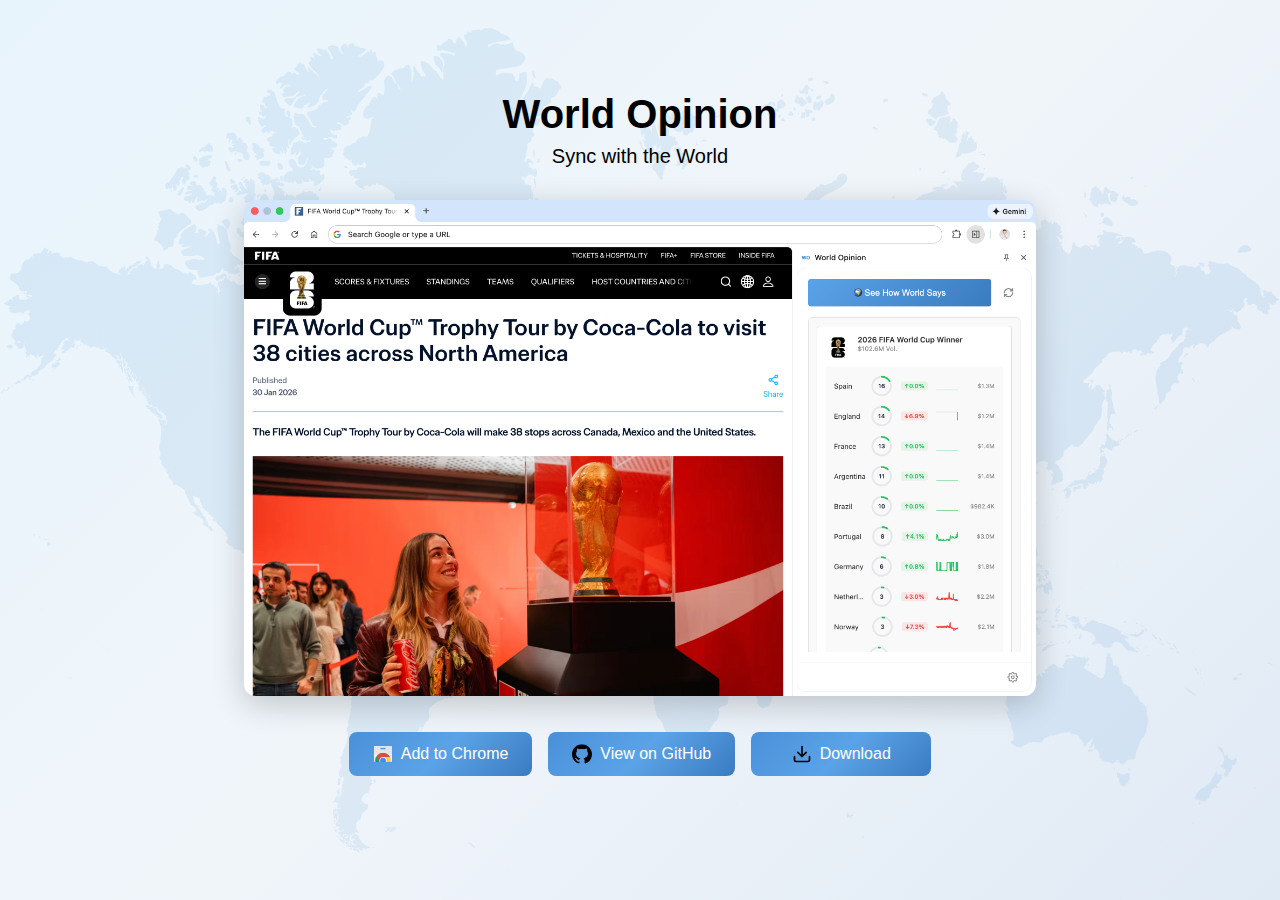
<file: index.html>
<!DOCTYPE html>
<html lang="en">
<head>
    <meta charset="UTF-8">
    <meta name="viewport" content="width=device-width, initial-scale=1.0">
    <!-- Google tag (gtag.js) -->
    <script async src="https://www.googletagmanager.com/gtag/js?id=G-9YZVWZNQWQ"></script>
    <script>
      window.dataLayer = window.dataLayer || [];
      function gtag(){dataLayer.push(arguments);}
      gtag('js', new Date());
    
      gtag('config', 'G-9YZVWZNQWQ');
    </script>
    <link rel="icon" type="image/svg+xml" href="icons/icon.svg">
    <title>World Opinion - See How World Says</title>
    <style>
        * {
            margin: 0;
            padding: 0;
            box-sizing: border-box;
        }
        body {
            font-family: -apple-system, BlinkMacSystemFont, 'Segoe UI', Roboto, sans-serif;
            background:
                url('assets/world.svg') center/100% auto no-repeat,
                linear-gradient(135deg, #e8f4fc 0%, #f0f5fa 50%, #e0eaf5 100%);
            min-height: 100vh;
            display: flex;
            align-items: center;
            justify-content: center;
            padding: 20px;
        }
        .container {
            text-align: center;
            width: 61.8vw;
        }
        h1 {
            color: #000;
            font-size: 2.5rem;
            margin-bottom: 0.5rem;
        }
        .tagline {
            color: #000;
            font-size: 1.25rem;
            margin-bottom: 2rem;
        }
        .screenshot {
            width: 100%;
            border-radius: 12px;
            box-shadow: 0 8px 32px rgba(0, 0, 0, 0.2);
            margin-bottom: 2rem;
        }
        .buttons {
            display: flex;
            gap: 1rem;
            justify-content: center;
            flex-wrap: wrap;
            margin-bottom: 2rem;
        }
        .btn {
            padding: 12px 24px;
            border-radius: 8px;
            font-size: 1rem;
            font-weight: 500;
            text-decoration: none;
            transition: transform 0.2s, box-shadow 0.2s;
            display: inline-flex;
            align-items: center;
            justify-content: center;
            min-width: 180px;
        }
        .btn-primary {
            background: linear-gradient(135deg, #4A90D9 0%, #5BA3E8 50%, #3A7BC0 100%);
            color: #fff;
        }
        .btn-primary:hover {
            transform: translateY(-2px);
            box-shadow: 0 4px 12px rgba(74, 144, 217, 0.4);
        }
        .btn-secondary {
            background: rgba(74, 144, 217, 0.1);
            color: #4A90D9;
            border: 1px solid rgba(74, 144, 217, 0.3);
        }
        .btn-secondary:hover {
            transform: translateY(-2px);
            background: rgba(74, 144, 217, 0.2);
        }
        .btn-disabled {
            background: rgba(74, 144, 217, 0.2);
            color: rgba(74, 144, 217, 0.6);
            cursor: not-allowed;
        }
        .btn-icon {
            width: 20px;
            height: 20px;
            margin-right: 8px;
        }
        .btn-disabled .btn-icon {
            opacity: 0.7;
        }
    </style>
</head>
<body>
    <div class="container">
        <h1>World Opinion</h1>
        <p class="tagline">Sync with the World</p>
        <img src="screenshots/screenshot.png" alt="World Opinion screenshot" class="screenshot">
        <div class="buttons">
            <a href="https://chromewebstore.google.com/detail/world-opinion/mflfnnkpkkhcapmgaapjjhlncalfglce" class="btn btn-primary" target="_blank" rel="noopener noreferrer"><img src="assets/chrome-web-store.svg" alt="" class="btn-icon">Add to Chrome</a>
            <a href="https://github.com/DavyMorgan/world-opinion" class="btn btn-primary" target="_blank" rel="noopener noreferrer"><img src="assets/github.svg" alt="" class="btn-icon">View on GitHub</a>
            <a href="https://github.com/DavyMorgan/world-opinion/releases/latest" class="btn btn-primary" target="_blank" rel="noopener noreferrer"><img src="assets/download.svg" alt="" class="btn-icon">Download</a>
        </div>
    </div>
</body>
</html>
</file>
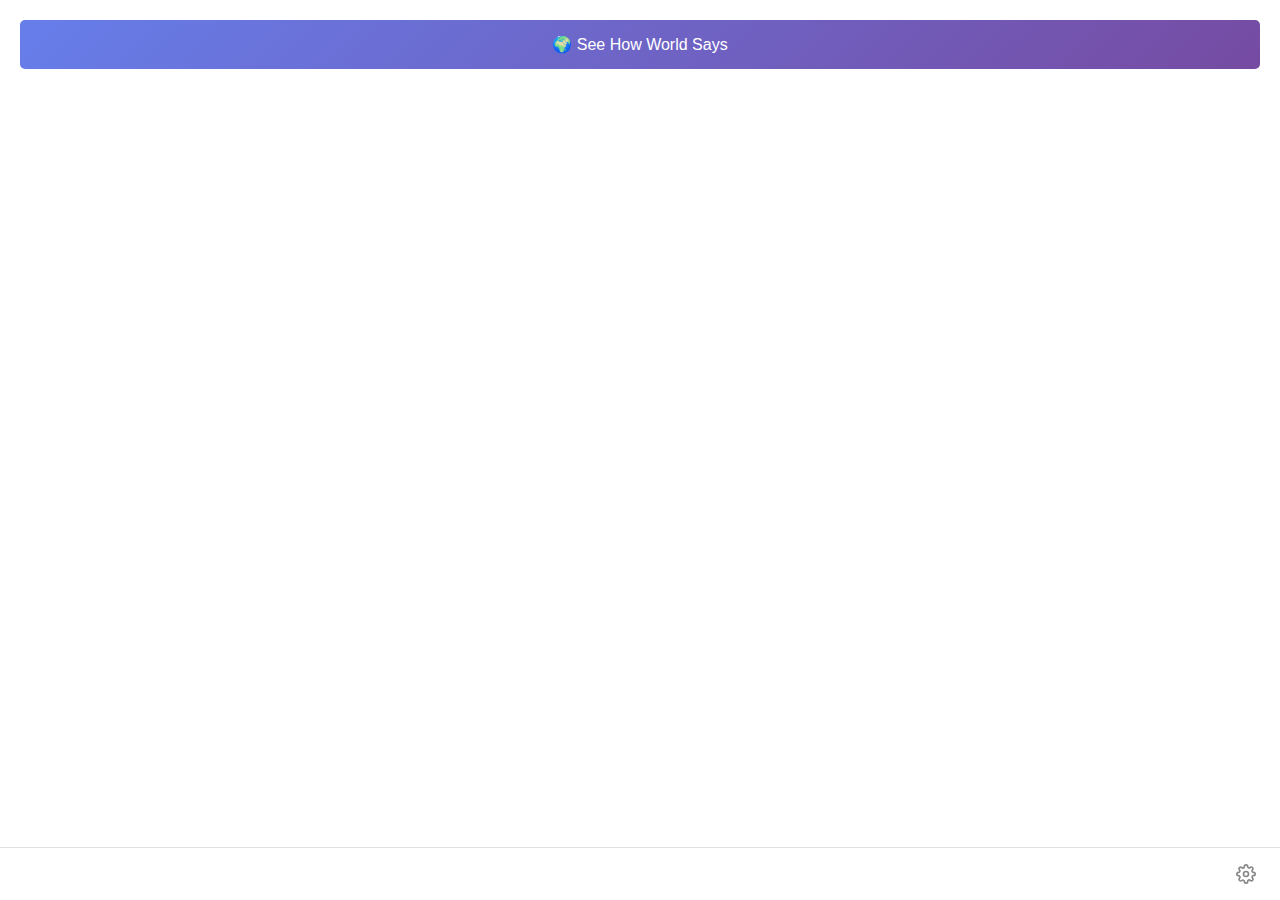
<file: popup.html>
<!DOCTYPE html>
<html lang="en">
<head>
  <meta charset="UTF-8">
  <meta name="viewport" content="width=device-width, initial-scale=1.0">
  <title>World Opinion</title>
  <link rel="stylesheet" href="popup.css">
</head>
<body>
  <div class="container">
    <div id="mainContent">
      <button id="analyzeBtn" class="btn btn-primary btn-large">
        🌍 See How World Says
      </button>

      <div id="loading" class="loading hidden">
        <div id="screenshotPreview" class="screenshot-preview hidden">
          <img id="screenshotImg" alt="Page being analyzed">
        </div>
        <div class="progress-milestones">
          <div class="milestone" data-stage="chrome">
            <div class="milestone-icon">
              <img src="icons/chrome.png" alt="Chrome">
            </div>
            <span class="milestone-label">Extract</span>
          </div>
          <div class="milestone-connector"></div>
          <div class="milestone" data-stage="gemini">
            <div class="milestone-icon">
              <img src="icons/gemini.png" alt="Gemini">
            </div>
            <span class="milestone-label">Analyze</span>
          </div>
          <div class="milestone-connector"></div>
          <div class="milestone" data-stage="polymarket">
            <div class="milestone-icon">
              <img src="icons/polymarket.png" alt="Polymarket">
            </div>
            <span class="milestone-label">Search</span>
          </div>
          <div class="milestone-connector"></div>
          <div class="milestone" data-stage="filter">
            <div class="milestone-icon">
              <img src="icons/gemini.png" alt="Gemini">
            </div>
            <span class="milestone-label">Filter</span>
          </div>
        </div>
        <p id="progressText">Extracting page content...</p>
      </div>

      <div id="results" class="results hidden">
        <div id="analysis" class="section">
          <h3>Content Analysis</h3>
          <p id="analysisText"></p>
        </div>

        <div id="keywords" class="section hidden">
          <h3>Keywords</h3>
          <div id="keywordsList" class="tags-container"></div>
        </div>

        <div id="markets" class="section">
          <div id="marketsList"></div>
        </div>
      </div>

      <div id="error" class="error hidden"></div>
    </div>

    <footer>
      <button id="settingsBtn" class="settings-icon-btn" title="Settings">
        <svg width="20" height="20" viewBox="0 0 24 24" fill="none" stroke="currentColor" stroke-width="2" stroke-linecap="round" stroke-linejoin="round">
          <circle cx="12" cy="12" r="3"></circle>
          <path d="M19.4 15a1.65 1.65 0 0 0 .33 1.82l.06.06a2 2 0 0 1 0 2.83 2 2 0 0 1-2.83 0l-.06-.06a1.65 1.65 0 0 0-1.82-.33 1.65 1.65 0 0 0-1 1.51V21a2 2 0 0 1-2 2 2 2 0 0 1-2-2v-.09A1.65 1.65 0 0 0 9 19.4a1.65 1.65 0 0 0-1.82.33l-.06.06a2 2 0 0 1-2.83 0 2 2 0 0 1 0-2.83l.06-.06a1.65 1.65 0 0 0 .33-1.82 1.65 1.65 0 0 0-1.51-1H3a2 2 0 0 1-2-2 2 2 0 0 1 2-2h.09A1.65 1.65 0 0 0 4.6 9a1.65 1.65 0 0 0-.33-1.82l-.06-.06a2 2 0 0 1 0-2.83 2 2 0 0 1 2.83 0l.06.06a1.65 1.65 0 0 0 1.82.33H9a1.65 1.65 0 0 0 1-1.51V3a2 2 0 0 1 2-2 2 2 0 0 1 2 2v.09a1.65 1.65 0 0 0 1 1.51 1.65 1.65 0 0 0 1.82-.33l.06-.06a2 2 0 0 1 2.83 0 2 2 0 0 1 0 2.83l-.06.06a1.65 1.65 0 0 0-.33 1.82V9a1.65 1.65 0 0 0 1.51 1H21a2 2 0 0 1 2 2 2 2 0 0 1-2 2h-.09a1.65 1.65 0 0 0-1.51 1z"></path>
        </svg>
      </button>
    </footer>

    <div id="settingsPanel" class="settings-panel hidden">
      <h3>Model Configuration</h3>
      <div class="input-group model-group">
        <label for="geminiModel">Model:</label>
        <select id="geminiModel" class="model-select">
          <option value="gemini-nano" id="nanoOption" class="hidden">Gemini Nano (on device)</option>
          <option value="gemini-3-pro-preview">Gemini 3 Pro</option>
          <option value="gemini-3-flash-preview" selected>Gemini 3 Flash</option>
          <option value="gemini-2.5-pro">Gemini 2.5 Pro</option>
          <option value="gemini-2.5-flash">Gemini 2.5 Flash</option>
          <option value="gemini-2.5-flash-lite">Gemini 2.5 Flash Lite</option>
        </select>
      </div>
      <div class="input-group" id="apiKeyGroup">
        <label for="geminiKey">Gemini API Key:</label>
        <div class="input-with-action">
          <input type="password" id="geminiKey" placeholder="Enter your Gemini API key">
          <button id="saveSettings" class="save-icon-btn" title="Save">
            <svg class="icon-save" width="18" height="18" viewBox="0 0 24 24" fill="none" stroke="currentColor" stroke-width="2" stroke-linecap="round" stroke-linejoin="round">
              <path d="M19 21H5a2 2 0 0 1-2-2V5a2 2 0 0 1 2-2h11l5 5v11a2 2 0 0 1-2 2z"></path>
              <polyline points="17 21 17 13 7 13 7 21"></polyline>
              <polyline points="7 3 7 8 15 8"></polyline>
            </svg>
            <svg class="icon-check hidden" width="18" height="18" viewBox="0 0 24 24" fill="none" stroke="currentColor" stroke-width="2.5" stroke-linecap="round" stroke-linejoin="round">
              <polyline points="20 6 9 17 4 12"></polyline>
            </svg>
          </button>
        </div>
      </div>
      <div class="setting-row">
        <label for="showAnalysis">Show Content Analysis and Keywords</label>
        <label class="toggle-switch">
          <input type="checkbox" id="showAnalysis">
          <span class="toggle-slider"></span>
        </label>
      </div>
    </div>
  </div>

  <!-- Modular JavaScript (order matters for dependencies) -->
  <script src="js/config.js"></script>
  <script src="js/utils.js"></script>
  <script src="js/state.js"></script>
  <script src="js/api-gemini.js"></script>
  <script src="js/api-polymarket.js"></script>
  <script src="js/ui.js"></script>
  <script src="js/app.js"></script>
</body>
</html>
</file>
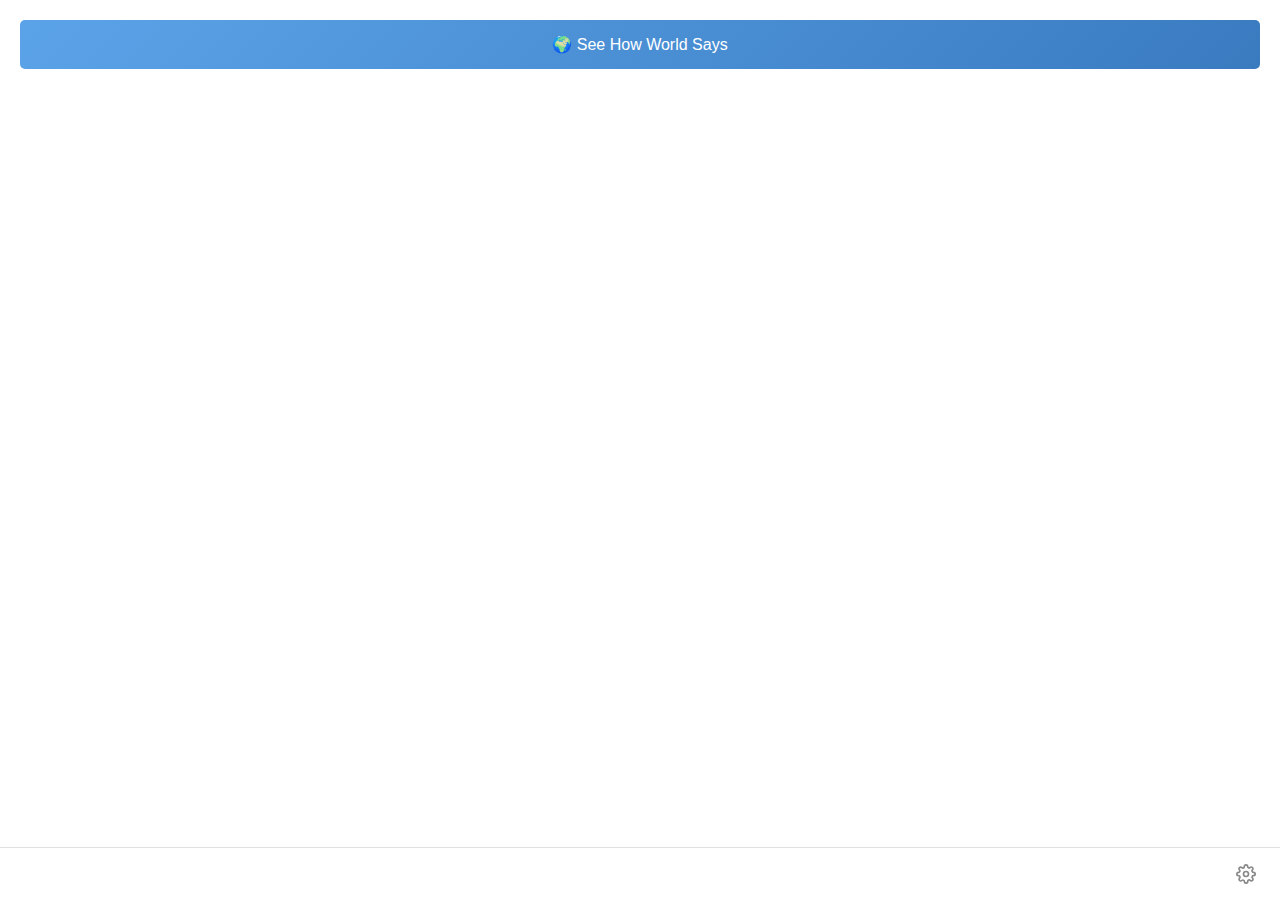
<file: sidepanel.html>
<!DOCTYPE html>
<html lang="en">
<head>
  <meta charset="UTF-8">
  <meta name="viewport" content="width=device-width, initial-scale=1.0">
  <title>World Opinion</title>
  <link rel="stylesheet" href="sidepanel.css">
</head>
<body>
  <div class="container">
    <div id="mainContent">
      <div class="button-row">
        <button id="analyzeBtn" class="btn btn-primary btn-large">
          🌍 See How World Says
        </button>
        <button id="refreshBtn" class="refresh-icon-btn hidden" title="Refresh analysis">
          <svg viewBox="0 0 24 24" fill="none" stroke="currentColor" stroke-width="2.5" stroke-linecap="round" stroke-linejoin="round">
            <path d="M3 12a9 9 0 0 1 9-9 9.75 9.75 0 0 1 6.74 2.74L21 8"/>
            <path d="M21 3v5h-5"/>
            <path d="M21 12a9 9 0 0 1-9 9 9.75 9.75 0 0 1-6.74-2.74L3 16"/>
            <path d="M3 21v-5h5"/>
          </svg>
        </button>
      </div>

      <div id="loading" class="loading hidden">
        <div id="screenshotPreview" class="screenshot-preview hidden">
          <img id="screenshotImg" alt="Page being analyzed">
        </div>
        <div class="progress-milestones">
          <div class="milestone" data-stage="chrome">
            <div class="milestone-icon">
              <img src="icons/chrome.png" alt="Chrome">
            </div>
            <span class="milestone-label">Extract</span>
          </div>
          <div class="milestone-connector"></div>
          <div class="milestone" data-stage="gemini">
            <div class="milestone-icon">
              <img src="icons/gemini.png" alt="Gemini">
            </div>
            <span class="milestone-label">Analyze</span>
          </div>
          <div class="milestone-connector"></div>
          <div class="milestone" data-stage="polymarket">
            <div class="milestone-icon">
              <img src="icons/polymarket.png" alt="Polymarket">
            </div>
            <span class="milestone-label">Search</span>
          </div>
          <div class="milestone-connector"></div>
          <div class="milestone" data-stage="filter">
            <div class="milestone-icon">
              <img src="icons/gemini.png" alt="Gemini">
            </div>
            <span class="milestone-label">Filter</span>
          </div>
        </div>
        <p id="progressText">Extracting page content...</p>
      </div>

      <div id="fallbackNotice" class="fallback-notice hidden"></div>

      <div id="results" class="results hidden">
        <div id="analysis" class="section">
          <h3>Content Analysis</h3>
          <p id="analysisText"></p>
        </div>

        <div id="keywords" class="section hidden">
          <h3>Keywords</h3>
          <div id="keywordsList" class="tags-container"></div>
        </div>

        <div id="agentDebugLog" class="section hidden"></div>

        <div id="markets" class="section">
          <div id="marketsList"></div>
        </div>
      </div>

      <div id="error" class="error hidden"></div>
    </div>

    <footer>
      <button id="settingsBtn" class="settings-icon-btn" title="Settings">
        <svg width="20" height="20" viewBox="0 0 24 24" fill="none" stroke="currentColor" stroke-width="2" stroke-linecap="round" stroke-linejoin="round">
          <circle cx="12" cy="12" r="3"></circle>
          <path d="M19.4 15a1.65 1.65 0 0 0 .33 1.82l.06.06a2 2 0 0 1 0 2.83 2 2 0 0 1-2.83 0l-.06-.06a1.65 1.65 0 0 0-1.82-.33 1.65 1.65 0 0 0-1 1.51V21a2 2 0 0 1-2 2 2 2 0 0 1-2-2v-.09A1.65 1.65 0 0 0 9 19.4a1.65 1.65 0 0 0-1.82.33l-.06.06a2 2 0 0 1-2.83 0 2 2 0 0 1 0-2.83l.06-.06a1.65 1.65 0 0 0 .33-1.82 1.65 1.65 0 0 0-1.51-1H3a2 2 0 0 1-2-2 2 2 0 0 1 2-2h.09A1.65 1.65 0 0 0 4.6 9a1.65 1.65 0 0 0-.33-1.82l-.06-.06a2 2 0 0 1 0-2.83 2 2 0 0 1 2.83 0l.06.06a1.65 1.65 0 0 0 1.82.33H9a1.65 1.65 0 0 0 1-1.51V3a2 2 0 0 1 2-2 2 2 0 0 1 2 2v.09a1.65 1.65 0 0 0 1 1.51 1.65 1.65 0 0 0 1.82-.33l.06-.06a2 2 0 0 1 2.83 0 2 2 0 0 1 0 2.83l-.06.06a1.65 1.65 0 0 0-.33 1.82V9a1.65 1.65 0 0 0 1.51 1H21a2 2 0 0 1 2 2 2 2 0 0 1-2 2h-.09a1.65 1.65 0 0 0-1.51 1z"></path>
        </svg>
      </button>
    </footer>

    <div id="settingsPanel" class="settings-panel hidden">
      <h3>Model Configuration</h3>
      <div class="input-group model-group">
        <label for="geminiModel">Model:</label>
        <select id="geminiModel" class="model-select">
          <option value="gemini-nano" id="nanoOption" class="hidden">Gemini Nano (on device)</option>
          <option value="gemini-3.1-pro-preview">Gemini 3.1 Pro</option>
          <option value="gemini-3-flash-preview" selected>Gemini 3 Flash</option>
          <option value="gemini-2.5-pro">Gemini 2.5 Pro</option>
          <option value="gemini-2.5-flash">Gemini 2.5 Flash</option>
          <option value="gemini-2.5-flash-lite">Gemini 2.5 Flash Lite</option>
        </select>
      </div>
      <div class="input-group" id="apiKeyGroup">
        <div class="label-row">
          <label for="geminiKey">Gemini API Key:</label>
          <a href="https://aistudio.google.com/api-keys" target="_blank" class="api-key-help">Don't have an API Key? Create one!</a>
        </div>
        <div class="input-with-action">
          <input type="password" id="geminiKey" placeholder="Enter your Gemini API key">
          <button id="saveSettings" class="save-icon-btn" title="Save">
            <svg class="icon-save" width="18" height="18" viewBox="0 0 24 24" fill="none" stroke="currentColor" stroke-width="2" stroke-linecap="round" stroke-linejoin="round">
              <path d="M19 21H5a2 2 0 0 1-2-2V5a2 2 0 0 1 2-2h11l5 5v11a2 2 0 0 1-2 2z"></path>
              <polyline points="17 21 17 13 7 13 7 21"></polyline>
              <polyline points="7 3 7 8 15 8"></polyline>
            </svg>
            <svg class="icon-check hidden" width="18" height="18" viewBox="0 0 24 24" fill="none" stroke="currentColor" stroke-width="2.5" stroke-linecap="round" stroke-linejoin="round">
              <polyline points="20 6 9 17 4 12"></polyline>
            </svg>
          </button>
        </div>
      </div>
      <div class="setting-row" id="agenticModeRow">
        <label for="agenticMode">Agentic Mode</label>
        <label class="toggle-switch">
          <input type="checkbox" id="agenticMode">
          <span class="toggle-slider"></span>
        </label>
      </div>
      <div class="setting-row">
        <label for="showAnalysis" id="showAnalysisLabel">Show Debug Info</label>
        <label class="toggle-switch">
          <input type="checkbox" id="showAnalysis">
          <span class="toggle-slider"></span>
        </label>
      </div>
      <p id="privacyNote" class="privacy-note">Your data goes directly to Gemini — we never see what you analyze.</p>
    </div>
  </div>

  <!-- Modular JavaScript (order matters for dependencies) -->
  <script src="js/config.js"></script>
  <script src="js/utils.js"></script>
  <script src="js/state.js"></script>
  <script src="js/cache.js"></script>
  <script src="js/api-gemini.js"></script>
  <script src="js/api-polymarket.js"></script>
  <script src="js/ui.js"></script>
  <script src="js/app.js"></script>
</body>
</html>
</file>
<file: popup.css>
* {
  margin: 0;
  padding: 0;
  box-sizing: border-box;
}

body {
  font-family: -apple-system, BlinkMacSystemFont, 'Segoe UI', Roboto, Oxygen, Ubuntu, Cantarell, sans-serif;
  background: linear-gradient(135deg, #667eea 0%, #764ba2 100%);
  width: 100%;
}

.container {
  background: white;
  height: 100vh;
  display: flex;
  flex-direction: column;
  overflow-y: hidden;
  position: relative;
}

header {
  background: linear-gradient(135deg, #667eea 0%, #764ba2 100%);
  color: white;
  padding: 20px;
  text-align: center;
}

h1 {
  font-size: 24px;
  margin-bottom: 5px;
}

.subtitle {
  font-size: 14px;
  opacity: 0.9;
}

footer {
  border-top: 1px solid #e0e0e0;
  padding: 12px 20px;
  display: flex;
  justify-content: flex-end;
  margin-top: auto;
}

.settings-icon-btn {
  background: none;
  border: none;
  padding: 4px;
  cursor: pointer;
  color: #888;
  transition: color 0.2s;
  display: flex;
  align-items: center;
  justify-content: center;
}

.settings-icon-btn:hover {
  color: #667eea;
}

.settings-panel {
  position: absolute;
  bottom: 50px;
  left: 15px;
  right: 15px;
  background: white;
  padding: 20px;
  border-radius: 12px;
  border: 1px solid #e0e0e0;
  box-shadow: 0 -4px 20px rgba(0, 0, 0, 0.15);
  z-index: 100;
  animation: slideUp 0.2s ease-out;
}

@keyframes slideUp {
  from {
    opacity: 0;
    transform: translateY(10px);
  }
  to {
    opacity: 1;
    transform: translateY(0);
  }
}

.settings-panel h3 {
  margin-bottom: 15px;
  color: #333;
  font-size: 16px;
}

.input-group {
  margin-bottom: 0;
}

.input-group label {
  display: block;
  margin-bottom: 5px;
  font-size: 13px;
  color: #555;
  font-weight: 500;
}

.input-with-action {
  display: flex;
  gap: 8px;
  align-items: center;
}

.input-group input {
  flex: 1;
  padding: 10px;
  border: 1px solid #ddd;
  border-radius: 5px;
  font-size: 14px;
}

.input-group input:focus {
  outline: none;
  border-color: #667eea;
}

.save-icon-btn {
  background: linear-gradient(135deg, #667eea 0%, #764ba2 100%);
  border: none;
  border-radius: 5px;
  padding: 8px;
  cursor: pointer;
  color: white;
  display: flex;
  align-items: center;
  justify-content: center;
  transition: opacity 0.2s, transform 0.2s;
  flex-shrink: 0;
}

.save-icon-btn:hover {
  opacity: 0.9;
  transform: translateY(-1px);
}

.save-icon-btn:active {
  transform: translateY(0);
}

.save-icon-btn .icon-check {
  color: #4ade80;
}

.save-icon-btn.saved {
  background: #22c55e;
}

@keyframes shake {
  0%, 100% { transform: translateX(0); }
  25% { transform: translateX(-4px); }
  75% { transform: translateX(4px); }
}

#mainContent {
  padding: 20px;
  flex: 1;
  display: flex;
  flex-direction: column;
  overflow: hidden;
}

.btn {
  padding: 10px 20px;
  border: none;
  border-radius: 5px;
  cursor: pointer;
  font-size: 14px;
  font-weight: 500;
  transition: all 0.3s;
}

.btn-primary {
  background: linear-gradient(135deg, #667eea 0%, #764ba2 100%);
  color: white;
}

.btn-primary:hover {
  opacity: 0.9;
  transform: translateY(-1px);
}

.btn-primary:active {
  transform: translateY(0);
}

.btn-large {
  width: 100%;
  padding: 15px;
  font-size: 16px;
  margin-bottom: 20px;
}

#analyzeBtn {
  flex-shrink: 0;
}

.loading {
  text-align: center;
  padding: 20px;
}

/* Screenshot Preview */
.screenshot-preview {
  margin-bottom: 15px;
  display: flex;
  justify-content: center;
}

.screenshot-preview img {
  max-width: 100%;
  max-height: 150px;
  border-radius: 8px;
  border: 2px solid #e0e0e0;
  box-shadow: 0 2px 8px rgba(0, 0, 0, 0.1);
  object-fit: contain;
}

/* Progress Milestones */
.progress-milestones {
  display: flex;
  align-items: center;
  justify-content: center;
  gap: 8px;
  padding: 20px 10px;
}

.milestone {
  display: flex;
  flex-direction: column;
  align-items: center;
  gap: 6px;
  opacity: 0.3;
  transition: opacity 0.3s ease, transform 0.3s ease;
}

.milestone.active {
  opacity: 1;
  transform: scale(1.1);
}

.milestone.completed {
  opacity: 0.7;
}

.milestone-icon {
  width: 36px;
  height: 36px;
  border-radius: 50%;
  background: linear-gradient(135deg, #f0f0f0, #e0e0e0);
  display: flex;
  align-items: center;
  justify-content: center;
  transition: all 0.3s ease;
}

.milestone.active .milestone-icon {
  background: linear-gradient(135deg, #667eea, #764ba2);
  box-shadow: 0 0 15px rgba(102, 126, 234, 0.5);
}

.milestone.completed .milestone-icon {
  background: linear-gradient(135deg, #667eea, #764ba2);
}

.milestone-icon img {
  width: 20px;
  height: 20px;
  object-fit: contain;
  transition: filter 0.3s ease;
}

/* Dim inactive icons */
.milestone:not(.active):not(.completed) .milestone-icon img {
  filter: grayscale(100%) opacity(0.5);
}

.milestone-label {
  font-size: 10px;
  color: #999;
  font-weight: 500;
  transition: color 0.3s ease;
}

.milestone.active .milestone-label {
  color: #667eea;
  font-weight: 600;
}

.milestone-connector {
  width: 20px;
  height: 2px;
  background: #e0e0e0;
  margin-bottom: 18px;
  transition: background 0.3s ease;
}

.milestone-connector.active {
  background: linear-gradient(90deg, #667eea, #764ba2);
}

/* Fade out animation for loading */
.loading.fade-out {
  animation: fadeOut 0.4s ease-out forwards;
}

@keyframes fadeOut {
  to {
    opacity: 0;
    transform: translateY(-10px);
  }
}

#progressText {
  color: #666;
  font-size: 13px;
  text-align: center;
  margin-top: 10px;
  min-height: 20px;
}

.results {
  animation: fadeIn 0.5s;
}

#results {
  overflow-y: auto;
  flex: 1;
}

@keyframes fadeIn {
  from { opacity: 0; }
  to { opacity: 1; }
}

.section {
  margin-bottom: 25px;
  padding: 15px;
  background: #f9f9f9;
  border-radius: 8px;
  border: 1px solid #e0e0e0;
}

.section h3 {
  font-size: 16px;
  margin-bottom: 10px;
  color: #333;
}

#analysisText {
  font-size: 14px;
  line-height: 1.6;
  color: #555;
}

.market-card {
  background: white;
  padding: 15px;
  margin-bottom: 12px;
  border-radius: 6px;
  border: 1px solid #e0e0e0;
  transition: all 0.3s;
}

.market-card:hover {
  box-shadow: 0 2px 8px rgba(0,0,0,0.1);
  transform: translateY(-1px);
}

.market-card:last-child {
  margin-bottom: 0;
}

.market-title {
  font-weight: 600;
  font-size: 14px;
  color: #333;
  margin-bottom: 8px;
  line-height: 1.4;
}

.market-probability {
  font-size: 24px;
  font-weight: 700;
  color: #667eea;
  margin-bottom: 8px;
}

.market-info {
  display: flex;
  justify-content: space-between;
  font-size: 12px;
  color: #888;
  margin-top: 8px;
}

.market-link {
  display: inline-block;
  margin-top: 8px;
  color: #667eea;
  text-decoration: none;
  font-size: 12px;
  font-weight: 500;
}

.market-link:hover {
  text-decoration: underline;
}

.error {
  background: #fee;
  color: #c33;
  padding: 15px;
  border-radius: 8px;
  border: 1px solid #fcc;
  font-size: 14px;
  line-height: 1.5;
}

.message {
  margin-top: 10px;
  padding: 10px;
  border-radius: 5px;
  font-size: 13px;
}

.message.success {
  background: #d4edda;
  color: #155724;
  border: 1px solid #c3e6cb;
}

.message.error {
  background: #f8d7da;
  color: #721c24;
  border: 1px solid #f5c6cb;
}

.hidden {
  display: none !important;
}

.no-markets {
  text-align: center;
  padding: 20px;
  color: #888;
  font-style: italic;
}

/* Event card styles for grouped markets */
.event-card {
  background: white;
  padding: 15px;
  margin-bottom: 12px;
  border-radius: 6px;
  border: 1px solid #e0e0e0;
  transition: all 0.3s;
}

.event-card:hover {
  box-shadow: 0 2px 8px rgba(0,0,0,0.1);
  transform: translateY(-1px);
}

.event-card:last-child {
  margin-bottom: 0;
}

.event-header {
  display: flex;
  align-items: flex-start;
  gap: 12px;
  margin-bottom: 12px;
}

.event-image {
  width: 48px;
  height: 48px;
  border-radius: 6px;
  object-fit: cover;
  flex-shrink: 0;
}

.event-info {
  flex: 1;
  min-width: 0;
}

.event-title {
  font-weight: 600;
  font-size: 14px;
  color: #333;
  line-height: 1.4;
  margin-bottom: 4px;
}

.event-volume {
  font-size: 12px;
  color: #888;
}

.outcomes-table {
  background: #f9f9f9;
  border-radius: 6px;
  padding: 8px;
  margin-bottom: 8px;
}

.outcome-row {
  display: flex;
  align-items: center;
  padding: 8px;
  border-radius: 4px;
}

.outcome-row:hover {
  background: #f0f0f0;
}

.outcome-label {
  flex: 1;
  font-size: 13px;
  color: #333;
  min-width: 0;
  overflow: hidden;
  text-overflow: ellipsis;
  white-space: nowrap;
}

.outcome-probability {
  font-weight: 700;
  font-size: 14px;
  color: #667eea;
  width: 50px;
  text-align: right;
  flex-shrink: 0;
}

.outcome-volume {
  font-size: 11px;
  color: #888;
  width: 60px;
  text-align: right;
  flex-shrink: 0;
}

.setting-row {
  display: flex;
  justify-content: space-between;
  align-items: center;
  margin-top: 15px;
  padding-top: 15px;
  border-top: 1px solid #eee;
}

.setting-row > label:first-child {
  font-size: 13px;
  color: #555;
}

.toggle-switch {
  position: relative;
  width: 40px;
  height: 22px;
}

.toggle-switch input {
  opacity: 0;
  width: 0;
  height: 0;
}

.toggle-slider {
  position: absolute;
  inset: 0;
  background: #ccc;
  border-radius: 22px;
  cursor: pointer;
  transition: 0.2s;
}

.toggle-slider:before {
  content: "";
  position: absolute;
  height: 16px;
  width: 16px;
  left: 3px;
  bottom: 3px;
  background: white;
  border-radius: 50%;
  transition: 0.2s;
}

.toggle-switch input:checked + .toggle-slider {
  background: linear-gradient(135deg, #667eea, #764ba2);
}

.toggle-switch input:checked + .toggle-slider:before {
  transform: translateX(18px);
}
</file>
<file: sidepanel.css>
* {
  margin: 0;
  padding: 0;
  box-sizing: border-box;
}

body {
  font-family: -apple-system, BlinkMacSystemFont, 'Segoe UI', Roboto, Oxygen, Ubuntu, Cantarell, sans-serif;
  background: linear-gradient(135deg, #667eea 0%, #764ba2 100%);
  width: 100%;
}

.container {
  background: white;
  height: 100vh;
  display: flex;
  flex-direction: column;
  overflow-y: hidden;
  position: relative;
}

header {
  background: linear-gradient(135deg, #667eea 0%, #764ba2 100%);
  color: white;
  padding: 20px;
  text-align: center;
}

h1 {
  font-size: 24px;
  margin-bottom: 5px;
}

.subtitle {
  font-size: 14px;
  opacity: 0.9;
}

footer {
  border-top: 1px solid #e0e0e0;
  padding: 12px 20px;
  display: flex;
  justify-content: flex-end;
  margin-top: auto;
}

.settings-icon-btn {
  background: none;
  border: none;
  padding: 4px;
  cursor: pointer;
  color: #888;
  transition: color 0.2s;
  display: flex;
  align-items: center;
  justify-content: center;
}

.settings-icon-btn:hover {
  color: #667eea;
}

.settings-icon-btn.highlight {
  animation: shake 0.5s ease-in-out 12, pulse-highlight 1.5s ease-in-out infinite;
  color: #667eea;
}

@keyframes pulse-highlight {
  0%, 100% {
    filter: drop-shadow(0 0 4px rgba(102, 126, 234, 0.6));
  }
  50% {
    filter: drop-shadow(0 0 12px rgba(102, 126, 234, 1));
  }
}

.settings-panel {
  position: absolute;
  bottom: 50px;
  left: 15px;
  right: 15px;
  background: white;
  padding: 20px;
  border-radius: 12px;
  border: 1px solid #e0e0e0;
  box-shadow: 0 -4px 20px rgba(0, 0, 0, 0.15);
  z-index: 100;
  animation: slideUp 0.2s ease-out;
}

@keyframes slideUp {
  from {
    opacity: 0;
    transform: translateY(10px);
  }
  to {
    opacity: 1;
    transform: translateY(0);
  }
}

.settings-panel h3 {
  margin-bottom: 15px;
  color: #333;
  font-size: 16px;
}

.input-group {
  margin-bottom: 0;
}

.input-group.model-group {
  margin-top: 12px;
  margin-bottom: 16px;
}

.model-select {
  width: 100%;
  padding: 10px;
  border: 1px solid #ddd;
  border-radius: 5px;
  font-size: 14px;
  background: white;
  color: #333;
  cursor: pointer;
  appearance: none;
  background-image: url("data:image/svg+xml,%3Csvg xmlns='http://www.w3.org/2000/svg' width='12' height='12' viewBox='0 0 24 24' fill='none' stroke='%23666' stroke-width='2' stroke-linecap='round' stroke-linejoin='round'%3E%3Cpolyline points='6 9 12 15 18 9'%3E%3C/polyline%3E%3C/svg%3E");
  background-repeat: no-repeat;
  background-position: right 10px center;
  padding-right: 30px;
}

.model-select:focus {
  outline: none;
  border-color: #667eea;
}

.model-select:hover {
  border-color: #667eea;
}

.input-group label {
  display: block;
  margin-bottom: 5px;
  font-size: 13px;
  color: #555;
  font-weight: 500;
}

.label-row {
  display: flex;
  justify-content: space-between;
  align-items: center;
  margin-bottom: 5px;
}

.label-row label {
  margin-bottom: 0;
}

.api-key-help {
  font-size: 11px;
  color: #667eea;
  text-decoration: none;
}

.api-key-help:hover {
  text-decoration: underline;
}

.input-with-action {
  display: flex;
  gap: 8px;
  align-items: center;
}

.input-group input {
  flex: 1;
  padding: 10px;
  border: 1px solid #ddd;
  border-radius: 5px;
  font-size: 14px;
}

.input-group input:focus {
  outline: none;
  border-color: #667eea;
}

.save-icon-btn {
  background: linear-gradient(135deg, #667eea 0%, #764ba2 100%);
  border: none;
  border-radius: 5px;
  padding: 8px;
  cursor: pointer;
  color: white;
  display: flex;
  align-items: center;
  justify-content: center;
  transition: opacity 0.2s, transform 0.2s;
  flex-shrink: 0;
}

.save-icon-btn:hover {
  opacity: 0.9;
  transform: translateY(-1px);
}

.save-icon-btn:active {
  transform: translateY(0);
}

.save-icon-btn .icon-check {
  color: #4ade80;
}

.save-icon-btn.saved {
  background: #22c55e;
}

.save-icon-btn:disabled {
  background: #ccc;
  cursor: not-allowed;
  opacity: 0.6;
}

@keyframes shake {
  0%, 100% { transform: translateY(0); }
  25% { transform: translateY(-4px); }
  75% { transform: translateY(4px); }
}

#mainContent {
  padding: 20px;
  flex: 1;
  display: flex;
  flex-direction: column;
  overflow: hidden;
}

.btn {
  padding: 10px 20px;
  border: none;
  border-radius: 5px;
  cursor: pointer;
  font-size: 14px;
  font-weight: 500;
  transition: all 0.3s;
}

.btn-primary {
  background: linear-gradient(135deg, #5BA3E8 0%, #3A7BC0 100%);
  color: white;
}

.btn-primary:hover {
  opacity: 0.9;
  transform: translateY(-1px);
}

.btn-primary:active {
  transform: translateY(0);
}

.btn-large {
  flex: 1;
  padding: 15px;
  font-size: 16px;
}

.button-row {
  display: flex;
  gap: 10px;
  align-items: center;
  margin-bottom: 20px;
}

#analyzeBtn {
  flex-shrink: 0;
}

.refresh-icon-btn {
  width: 44px;
  height: 44px;
  border-radius: 50%;
  background: none;
  border: none;
  padding: 0;
  cursor: pointer;
  color: #888;
  transition: color 0.2s, background-color 0.2s;
  display: flex;
  align-items: center;
  justify-content: center;
  flex-shrink: 0;
}

.refresh-icon-btn:hover {
  color: #667eea;
  background-color: rgba(102, 126, 234, 0.1);
}

.refresh-icon-btn svg {
  width: 20px;
  height: 20px;
}

.refresh-icon-btn.spinning svg {
  animation: spin 1s linear infinite;
}

.loading {
  text-align: center;
  padding: 20px;
}

/* Screenshot Preview */
.screenshot-preview {
  margin-bottom: 15px;
  display: flex;
  justify-content: center;
}

.screenshot-preview img {
  max-width: 100%;
  max-height: 150px;
  border-radius: 8px;
  border: 2px solid #e0e0e0;
  box-shadow: 0 2px 8px rgba(0, 0, 0, 0.1);
  object-fit: contain;
}

/* Progress Milestones */
.progress-milestones {
  display: flex;
  align-items: center;
  justify-content: center;
  gap: 8px;
  padding: 20px 10px;
}

.milestone {
  display: flex;
  flex-direction: column;
  align-items: center;
  gap: 6px;
  opacity: 0.3;
  transition: opacity 0.3s ease, transform 0.3s ease;
}

.milestone.active {
  opacity: 1;
  transform: scale(1.1);
}

.milestone.completed {
  opacity: 0.7;
}

.milestone-icon {
  width: 36px;
  height: 36px;
  display: flex;
  align-items: center;
  justify-content: center;
  transition: all 0.3s ease;
}

.milestone.active .milestone-icon {
  transform: scale(1.15);
}

.milestone.completed .milestone-icon {
  /* No special styling needed */
}

.milestone-icon img {
  width: 32px;
  height: 32px;
  object-fit: contain;
  transition: filter 0.3s ease;
}

/* Dim inactive icons */
.milestone:not(.active):not(.completed) .milestone-icon img {
  filter: grayscale(100%) opacity(0.5);
}

.milestone-label {
  font-size: 10px;
  color: #999;
  font-weight: 500;
  transition: color 0.3s ease;
}

.milestone.active .milestone-label {
  color: #667eea;
  font-weight: 600;
}

.milestone-connector {
  width: 20px;
  height: 2px;
  background: #e0e0e0;
  margin-bottom: 18px;
  transition: background 0.3s ease;
}

.milestone-connector.active {
  background: linear-gradient(90deg, #667eea, #764ba2);
}

/* Fade out animation for loading */
.loading.fade-out {
  animation: fadeOut 0.4s ease-out forwards;
}

@keyframes fadeOut {
  to {
    opacity: 0;
    transform: translateY(-10px);
  }
}

#progressText {
  color: #666;
  font-size: 13px;
  text-align: center;
  margin-top: 10px;
  min-height: 20px;
}

.results {
  animation: fadeIn 0.5s;
}

#results {
  overflow-y: auto;
  flex: 1;
}

@keyframes fadeIn {
  from { opacity: 0; }
  to { opacity: 1; }
}

.section {
  margin-bottom: 25px;
  padding: 15px;
  background: #f9f9f9;
  border-radius: 8px;
  border: 1px solid #e0e0e0;
}

.section h3 {
  font-size: 16px;
  margin-bottom: 10px;
  color: #333;
}

#analysisText {
  font-size: 14px;
  line-height: 1.6;
  color: #555;
}

.market-card {
  background: white;
  padding: 15px;
  margin-bottom: 12px;
  border-radius: 6px;
  border: 1px solid #e0e0e0;
  transition: all 0.3s;
}

.market-card:hover {
  box-shadow: 0 2px 8px rgba(0,0,0,0.1);
  transform: translateY(-1px);
}

.market-card:last-child {
  margin-bottom: 0;
}

.market-title {
  font-weight: 600;
  font-size: 14px;
  color: #333;
  margin-bottom: 8px;
  line-height: 1.4;
  text-decoration: none;
  display: block;
}

.market-title:hover {
  color: #667eea;
}

/* Circular Progress Indicator */
.probability-circle {
  position: relative;
  width: 40px;
  height: 40px;
  flex-shrink: 0;
}

.probability-circle.large {
  width: 52px;
  height: 52px;
}

.probability-circle svg {
  width: 100%;
  height: 100%;
  transform: rotate(-90deg);
}

.probability-circle .circle-bg {
  fill: none;
  stroke: #e5e7eb;
  stroke-width: 3;
}

.probability-circle .circle-fill {
  fill: none;
  stroke: #22c55e;
  stroke-width: 3;
  stroke-linecap: round;
  transition: stroke-dasharray 0.3s ease;
}

.probability-circle .circle-text {
  position: absolute;
  top: 50%;
  left: 50%;
  transform: translate(-50%, -50%);
  font-size: 11px;
  font-weight: 600;
  color: #1f2937;
}

.probability-circle.large .circle-text {
  font-size: 14px;
}

.market-info {
  display: flex;
  justify-content: space-between;
  font-size: 12px;
  color: #888;
  margin-top: 8px;
}

.error {
  background: #fee;
  color: #c33;
  padding: 20px;
  border-radius: 8px;
  border: 1px solid #fcc;
  font-size: 14px;
  line-height: 1.5;
  text-align: center;
}

.error-icon {
  width: 40px;
  height: 40px;
  margin: 0 auto 12px;
}

.error-icon svg {
  width: 100%;
  height: 100%;
  stroke: #c33;
}

.error-message {
  margin-bottom: 15px;
}

.btn-retry {
  background: #c33;
  color: white;
  border: none;
  padding: 8px 20px;
  border-radius: 5px;
  font-size: 13px;
  font-weight: 500;
  cursor: pointer;
  transition: all 0.2s;
}

.btn-retry:hover {
  background: #a22;
  transform: translateY(-1px);
}

.btn-retry:active {
  transform: translateY(0);
}

.message {
  margin-top: 10px;
  padding: 10px;
  border-radius: 5px;
  font-size: 13px;
}

.message.success {
  background: #d4edda;
  color: #155724;
  border: 1px solid #c3e6cb;
}

.message.error {
  background: #f8d7da;
  color: #721c24;
  border: 1px solid #f5c6cb;
}

.hidden {
  display: none !important;
}

.no-markets {
  text-align: center;
  padding: 30px 20px;
  color: #888;
}

.no-markets-icon {
  width: 48px;
  height: 48px;
  margin: 0 auto 12px;
  opacity: 0.5;
}

.no-markets-icon svg {
  width: 100%;
  height: 100%;
  stroke: #888;
}

.no-markets-title {
  font-size: 15px;
  font-weight: 600;
  color: #555;
  margin-bottom: 6px;
}

.no-markets-text {
  font-size: 13px;
  color: #888;
  line-height: 1.4;
}

/* Event card styles for grouped markets */
.event-card {
  background: white;
  padding: 15px;
  margin-bottom: 12px;
  border-radius: 6px;
  border: 1px solid #e0e0e0;
  transition: all 0.3s;
}

.event-card:hover {
  box-shadow: 0 2px 8px rgba(0,0,0,0.1);
  transform: translateY(-1px);
}

.event-card:last-child {
  margin-bottom: 0;
}

.event-header {
  display: flex;
  align-items: flex-start;
  gap: 12px;
  margin-bottom: 12px;
}

.event-image {
  width: 48px;
  height: 48px;
  border-radius: 6px;
  object-fit: cover;
  flex-shrink: 0;
}

.event-info {
  flex: 1;
  min-width: 0;
}

.event-title {
  font-weight: 600;
  font-size: 14px;
  color: #333;
  line-height: 1.4;
  margin-bottom: 4px;
  text-decoration: none;
}

.event-title:hover {
  color: #667eea;
}

.event-volume {
  font-size: 12px;
  color: #888;
}

.outcomes-table {
  background: #f9f9f9;
  border-radius: 6px;
  padding: 8px;
  margin-bottom: 8px;
  container-type: inline-size;
}

.outcome-row {
  display: flex;
  align-items: center;
  gap: 8px;
  padding: 8px;
  border-radius: 4px;
}

.outcome-row:hover {
  background: #f0f0f0;
}

.outcome-label {
  flex: 1;
  font-size: 13px;
  color: #333;
  min-width: 0;
  overflow: hidden;
  text-overflow: ellipsis;
  white-space: nowrap;
}

.outcome-volume {
  font-size: 11px;
  color: #888;
  width: 60px;
  text-align: right;
  flex-shrink: 0;
}

/* Sparkline */
.sparkline {
  vertical-align: middle;
  margin-left: 8px;
  flex-shrink: 0;
}

/* Price change indicators */
.price-change {
  font-size: 11px;
  font-weight: 600;
  padding: 2px 6px;
  border-radius: 4px;
  margin-left: 8px;
  flex-shrink: 0;
  white-space: nowrap;
}

.price-change.up {
  color: #22c55e;
  background: rgba(34, 197, 94, 0.1);
}

.price-change.down {
  color: #ef4444;
  background: rgba(239, 68, 68, 0.1);
}

/* Placeholder for when no price change is available (keeps layout consistent) */
.price-change-placeholder {
  width: 45px;
  margin-left: 8px;
  flex-shrink: 0;
}

/* Probability row layout for single-market cards */
.market-probability-row {
  display: flex;
  align-items: center;
  margin-bottom: 8px;
}

.setting-row {
  display: flex;
  justify-content: space-between;
  align-items: center;
  margin-top: 15px;
  padding-top: 15px;
  border-top: 1px solid #eee;
}

.setting-row > label:first-child {
  font-size: 13px;
  color: #555;
}

.toggle-switch {
  position: relative;
  width: 40px;
  height: 22px;
}

.toggle-switch input {
  opacity: 0;
  width: 0;
  height: 0;
}

.toggle-slider {
  position: absolute;
  inset: 0;
  background: #ccc;
  border-radius: 22px;
  cursor: pointer;
  transition: 0.2s;
}

.toggle-slider:before {
  content: "";
  position: absolute;
  height: 16px;
  width: 16px;
  left: 3px;
  bottom: 3px;
  background: white;
  border-radius: 50%;
  transition: 0.2s;
}

.toggle-switch input:checked + .toggle-slider {
  background: linear-gradient(135deg, #667eea, #764ba2);
}

.toggle-switch input:checked + .toggle-slider:before {
  transform: translateX(18px);
}

/* Tags container for keywords and topics */
.tags-container {
  display: flex;
  flex-wrap: wrap;
  gap: 8px;
  margin-bottom: 10px;
}

.tags-container:last-child {
  margin-bottom: 0;
}

.tag-label {
  font-size: 11px;
  font-weight: 600;
  color: #888;
  text-transform: uppercase;
  letter-spacing: 0.5px;
  width: 100%;
  margin-bottom: 4px;
}

.tag {
  display: inline-block;
  padding: 4px 10px;
  background: linear-gradient(135deg, #667eea20 0%, #764ba220 100%);
  border: 1px solid #667eea40;
  border-radius: 12px;
  font-size: 12px;
  color: #667eea;
  font-weight: 500;
}

.tag.topic {
  background: linear-gradient(135deg, #10b98120 0%, #059b8520 100%);
  border-color: #10b98140;
  color: #059669;
}

@keyframes spin {
  from { transform: rotate(0deg); }
  to { transform: rotate(360deg); }
}

.cache-indicator {
  font-size: 11px;
  color: #888;
  margin-left: 8px;
}

/* Fallback Notice */
.fallback-notice {
  margin-bottom: 15px;
  animation: fadeIn 0.3s ease-out;
}

.fallback-notice-content {
  display: flex;
  align-items: flex-start;
  gap: 10px;
  padding: 12px 14px;
  background: #fef3c7;
  border: 1px solid #f59e0b;
  border-radius: 8px;
}

.fallback-notice-icon {
  width: 18px;
  height: 18px;
  stroke: #d97706;
  flex-shrink: 0;
  margin-top: 1px;
}

.fallback-notice-text {
  flex: 1;
  font-size: 13px;
  color: #92400e;
  line-height: 1.4;
}

.fallback-notice-dismiss {
  background: none;
  border: none;
  font-size: 18px;
  line-height: 1;
  color: #d97706;
  cursor: pointer;
  padding: 0;
  flex-shrink: 0;
  opacity: 0.7;
  transition: opacity 0.2s;
}

.fallback-notice-dismiss:hover {
  opacity: 1;
}

/* Responsive: hide price change and sparkline on narrow container widths */
@container (max-width: 280px) {
  .outcome-row .price-change,
  .outcome-row .price-change-placeholder,
  .outcome-row .sparkline {
    display: none;
  }
}

.privacy-note {
  font-size: 11px;
  color: #888;
  margin-top: 12px;
  line-height: 1.4;
  text-align: center;
}

/* Scrolling milestone strip for agentic mode */
.agent-milestone-container {
  overflow: hidden;
  width: 100%;
  justify-content: flex-start;
  mask-image: linear-gradient(to right, transparent 0%, black 20%, black 100%);
  -webkit-mask-image: linear-gradient(to right, transparent 0%, black 20%, black 100%);
}

.agent-milestone-strip {
  display: flex;
  align-items: center;
  gap: 8px;
  transition: transform 0.4s ease;
  padding: 20px 10px;
}

/* Agent debug log */
.agent-debug-log {
  max-height: 200px;
  overflow-y: auto;
  font-size: 12px;
}

.agent-debug-entry {
  padding: 6px 10px;
  margin-bottom: 4px;
  border-radius: 8px;
  background: rgba(0, 0, 0, 0.03);
  line-height: 1.4;
}

.agent-debug-entry.thought {
  color: #666;
  font-style: italic;
}

.agent-debug-entry.search {
  color: #667eea;
  font-weight: 500;
}

.agent-debug-entry.search-result {
  color: #059669;
  font-size: 11px;
}

.debug-search-icon {
  margin-right: 2px;
}
</file>
